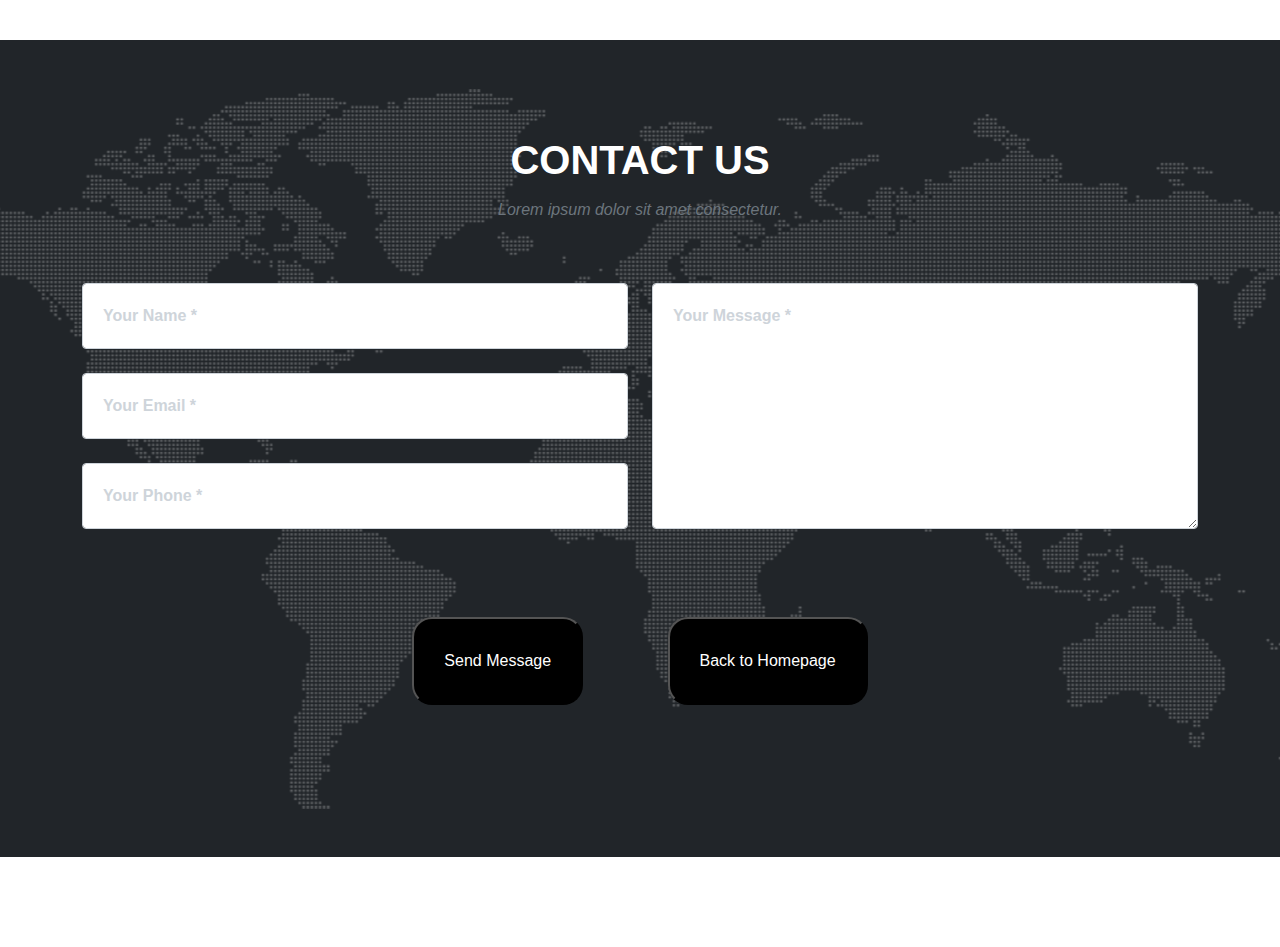
<file: contact.html>
<html lang="en">

<head>
    <meta charset="UTF-8">
    <meta http-equiv="X-UA-Compatible" content="IE=edge">
    <meta name="viewport" content="width=device-width, initial-scale=1.0">
    <title>Contact Us</title>

    <link href="css/styles.css" rel="stylesheet" />
</head>

<body>

    <section class="page-section" id="contact">
        <div class="container">
            <div class="text-center">
                <h2 class="section-heading text-uppercase">Contact Us</h2>
                <h3 class="section-subheading text-muted">Lorem ipsum dolor sit amet consectetur.</h3>
            </div>

            <form id="contactForm" data-sb-form-api-token="API_TOKEN">
                <div class="row align-items-stretch mb-5">
                    <div class="col-md-6">
                        <div class="form-group">
                            <!-- Name input-->
                            <input class="form-control" id="name" type="text" placeholder="Your Name *"
                                data-sb-validations="required" />

                        </div>
                        <div class="form-group">
                            <!-- Email address input-->
                            <input class="form-control" id="email" type="email" placeholder="Your Email *"
                                data-sb-validations="required,email" />

                        </div>
                        <div class="form-group mb-md-0">
                            <!-- Phone number input-->
                            <input class="form-control" id="phone" type="tel" placeholder="Your Phone *"
                                data-sb-validations="required" />

                        </div>
                    </div>
                    <div class="col-md-6">
                        <div class="form-group form-group-textarea mb-md-0">
                            <!-- Message input-->
                            <textarea class="form-control" id="message" placeholder="Your Message *"
                                data-sb-validations="required"></textarea>

                        </div>
                    </div>
                </div>
                <div>
                    <div class="text-center">
                        <form>
                            <input type="button" onclick="sendMessage()" value="Send Message">
                            <input type="button" onclick="goHome()" value="Back to Homepage">
                        </form>
                    </div>
                </div>
            </form>
        </div>
    </section>
    <script>
        function sendMessage() {
            alert("Your message sent successfully");
        }

        function goHome() {
            window.location.replace("index.html");
        }
    </script>
</body>

</html>
</file>
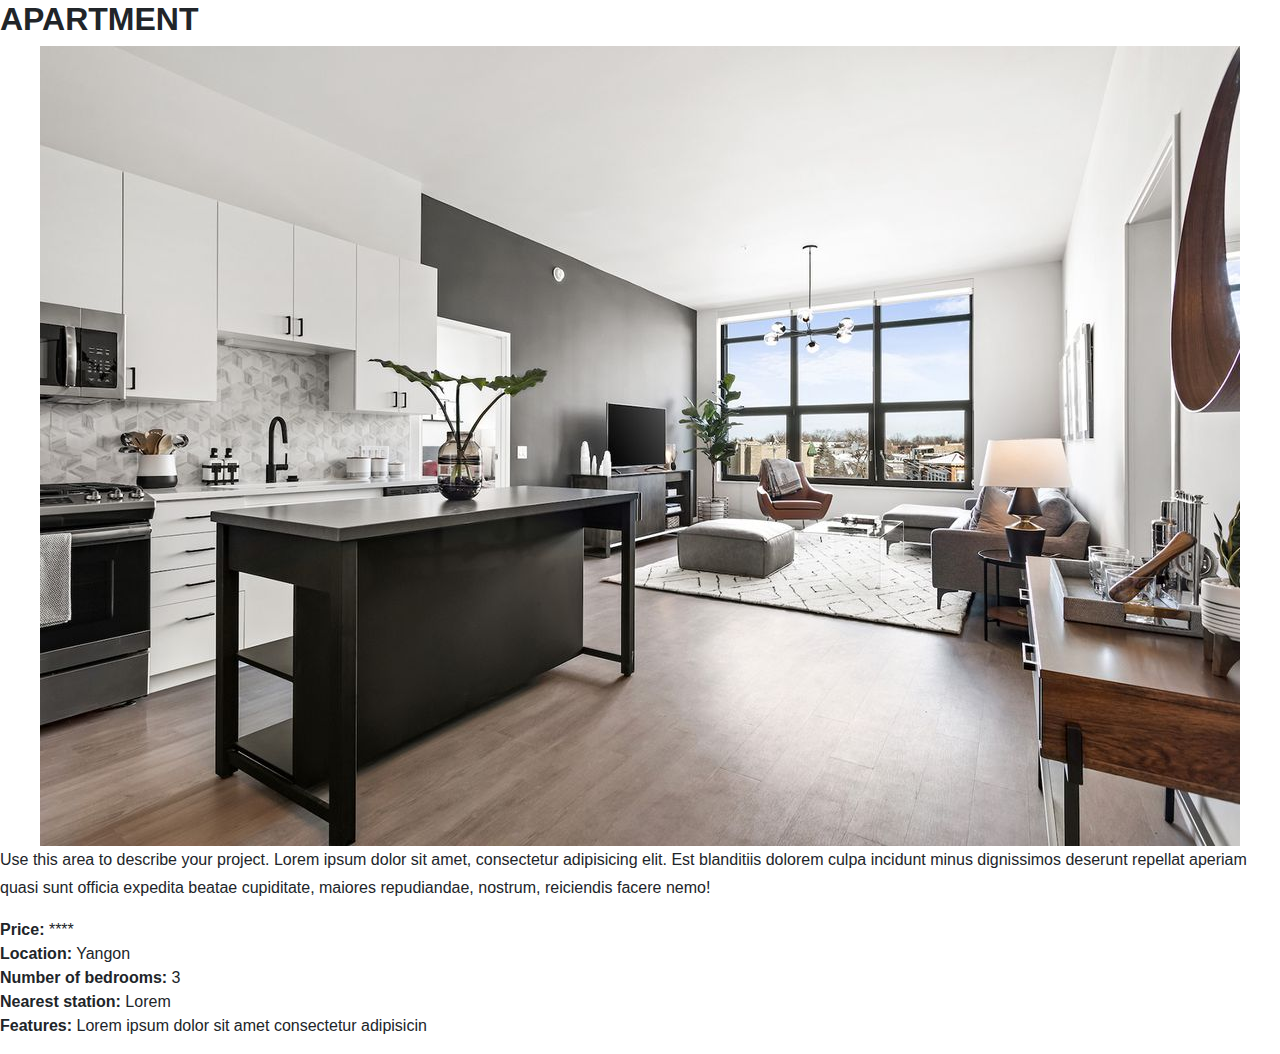
<file: detail.html>
<html lang="en">

<head>
    <meta charset="UTF-8">
    <meta http-equiv="X-UA-Compatible" content="IE=edge">
    <meta name="viewport" content="width=device-width, initial-scale=1.0">
    <title>Detail</title>
     <!-- Core theme CSS (includes Bootstrap)-->
     <link href="css/styles.css" rel="stylesheet" />
</head>

<body>
    
    <h2 class="text-uppercase">Apartment</h2>
    <img class="img-fluid d-block mx-auto" src="assets/img/portfolio/sale1.jpg" alt="..." />
    <p>Use this area to describe your project. Lorem ipsum dolor sit amet, consectetur adipisicing elit. Est blanditiis
        dolorem culpa incidunt minus dignissimos deserunt repellat aperiam quasi sunt officia expedita beatae
        cupiditate, maiores repudiandae, nostrum, reiciendis facere nemo!</p>
    <ul class="list-inline">
        <li>
            <strong>Price:</strong>
            ****
        </li>
        <li>
            <strong>Location:</strong>
            Yangon
        </li>
        <li>
            <strong>Number of bedrooms:</strong>
            3
        </li>
        <li>
            <strong>Nearest station:</strong>
            Lorem
        </li>
        <li>
            <strong>Features:</strong>
            Lorem ipsum dolor sit amet consectetur adipisicin
        </li>
    </ul>
    
    
</body>

</html>
</file>
